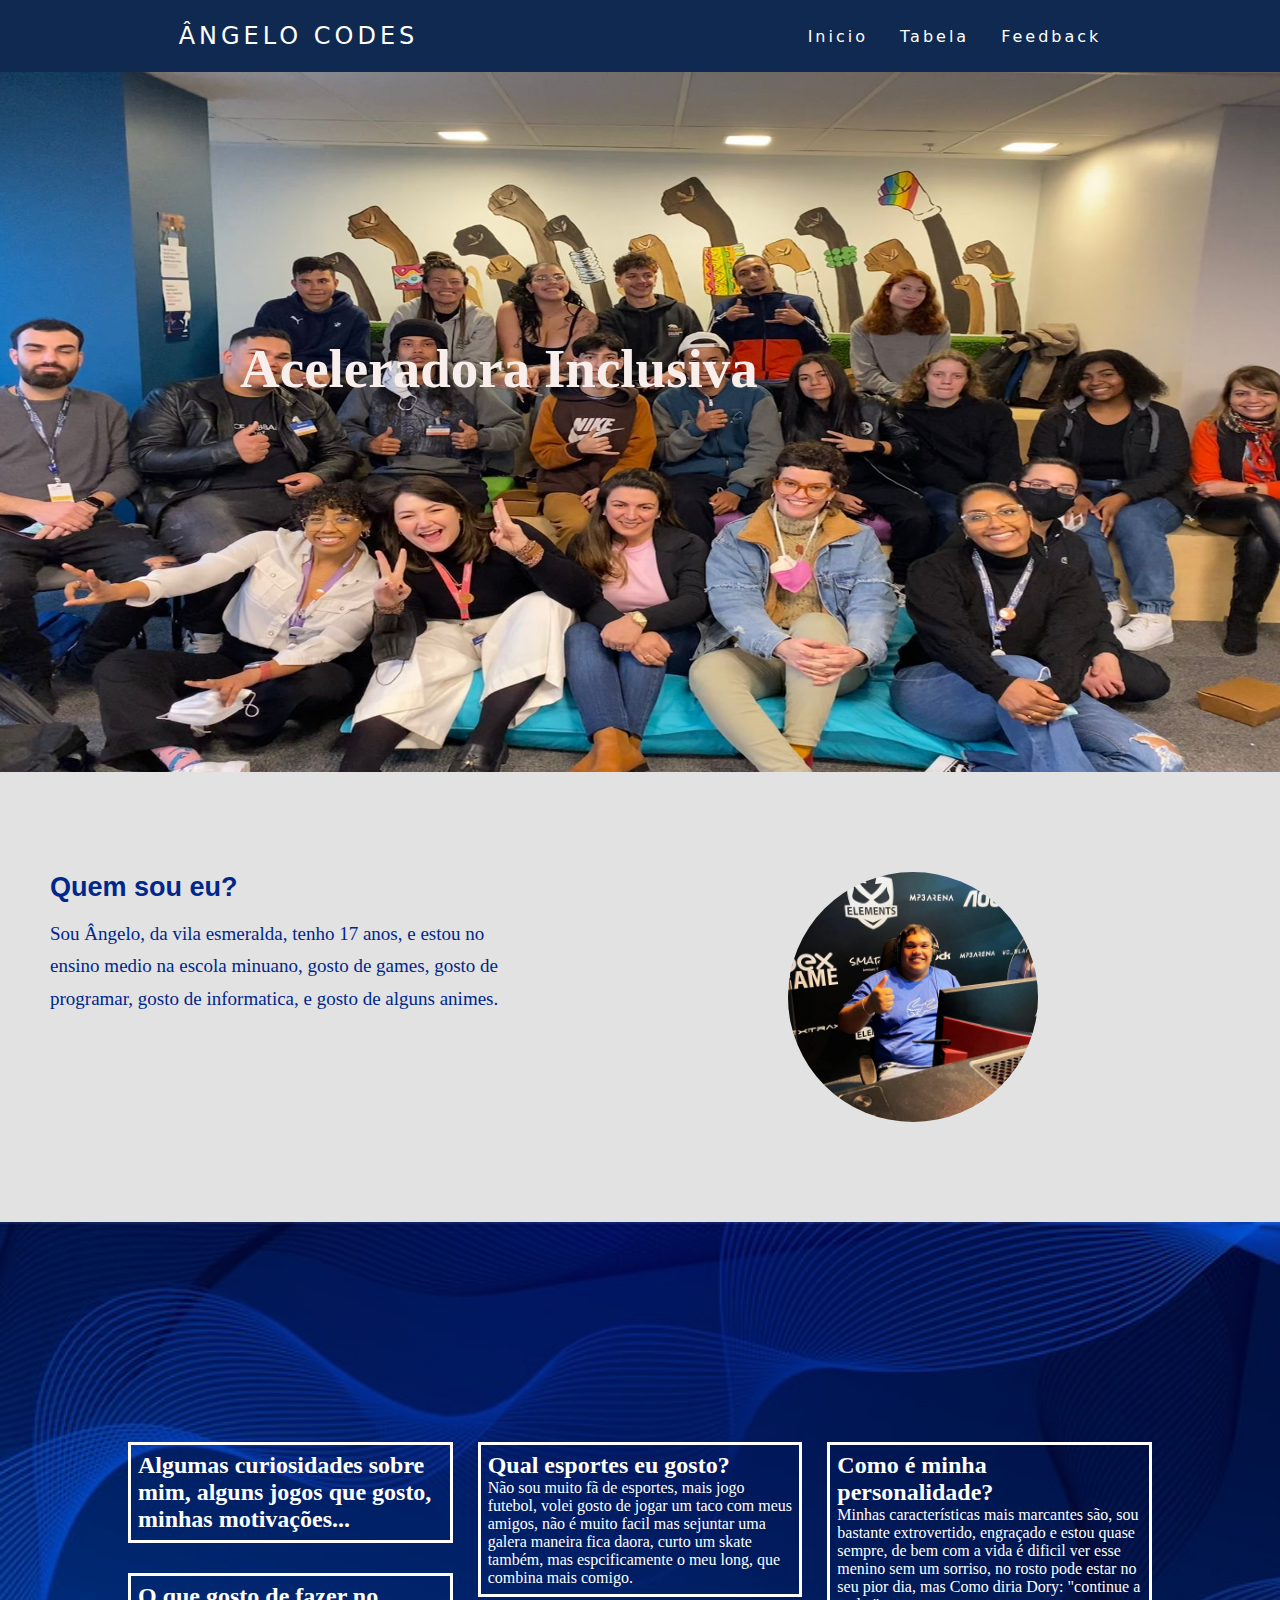
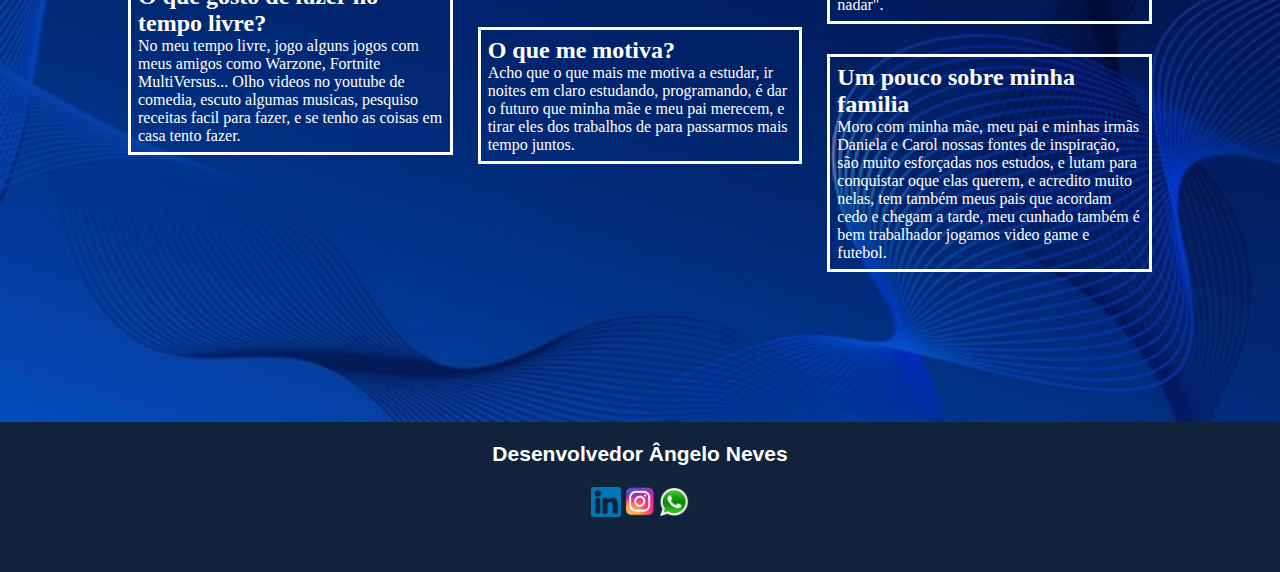
<file: index.html>
<!DOCTYPE html>
<html lang="en">

<head>
  <meta charset="UTF-8">
  <meta http-equiv="X-UA-Compatible" content="IE=edge">
  <meta name="viewport" content="width=device-width, initial-scale=1.0">
  <link rel="stylesheet" type="text/css" href="./css/index.css">
  <title>Quem sou eu</title>
</head>

<body>
  <header>
    <nav>
      <a class="logo" href="/">Ângelo Codes</a>
      <ul class="nav-list">
        <li><a href="/">Inicio</a></li>
        <li><a href="./paginas/tabela.html">Tabela</a></li>
        <li><a href="./paginas/feedback.html">Feedback</a></li>
      </ul>
    </nav>
  </header>
  <section class="primeiraSecao">
    <h1 id="tituloInicial"> Aceleradora Inclusiva </h1>
  </section>

  <section class="segundaSecao">
    <div class="conteudo">
      <h1 class="tituloTexto2">Quem sou eu? </h1>
      <p id="miniTexto">
        Sou Ângelo, da vila esmeralda,
        tenho 17 anos, e estou no ensino medio na escola minuano,
        gosto de games, gosto de programar, gosto de informatica,
        e gosto de alguns animes.
      </p>
      <img id="minhaFoto" src="./img/angelo.jpeg">
  </section>
  </div>

  <section class="terceiraSecao">
    <div class="container2">
      <div class="card">
        <h2>
          Algumas curiosidades sobre mim, alguns jogos que gosto, minhas motivações...
        </h2>
      </div>
      <div class="card">
        <h2> O que gosto de fazer no tempo livre? </h2>
        <p> No meu tempo livre, jogo alguns jogos com meus amigos como Warzone,
          Fortnite MultiVersus... Olho videos no youtube de comedia,
          escuto algumas musicas, pesquiso receitas facil para fazer,
          e se tenho as coisas em casa tento fazer.</p>
      </div>

      <div class="card">
        <h2> Qual esportes eu gosto?</h2>
        <p> Não sou muito fã de esportes, mais jogo futebol,
          volei gosto de jogar um taco com meus amigos,
          não é muito facil mas sejuntar uma galera maneira fica daora,
          curto um skate também, mas espcificamente o meu long,
          que combina mais comigo.</p>
      </div>

      <div class="card">
        <h2> O que me motiva?</h2>
        <p> Acho que o que mais me motiva a estudar, ir noites em claro estudando,
          programando, é dar o futuro que minha mãe e meu pai merecem,
          e tirar eles dos trabalhos de para passarmos mais tempo juntos.</p>
      </div>

      <div class="card">
        <h2> Como é minha personalidade?</h2>
        <p> Minhas características mais marcantes são, sou bastante extrovertido,
          engraçado e estou quase sempre, de bem com a vida é dificil ver esse menino sem um sorriso,
          no rosto pode estar no seu pior dia, mas Como diria Dory: "continue a nadar".</p>
      </div>

      <div class="card">
        <h2> Um pouco sobre minha familia</h2>
        <p> Moro com minha mãe, meu pai e minhas irmãs Daniela e Carol nossas fontes de inspiração,
          são muito esforçadas nos estudos, e lutam para conquistar oque elas querem,
          e acredito muito nelas, tem também meus pais que acordam cedo e chegam a tarde,
          meu cunhado também é bem trabalhador jogamos video game e futebol.</p>
      </div>
  </section>

  <section class="quartaSecao">
    <h1 id="tituloSecao4"> Desenvolvedor Ângelo Neves</h1>
    <div class="final">
      <a href="https://www.linkedin.com/in/%C3%A2ngelo-neves-a2a47124a"><img src="/img/fotoLinkedin.png"
          id="fotoLinkedin"></a>
      <a href="https://instagram.com/qvs_rogeriooo?utm_medium=copy_link"><img src="/img/fotoInstagram.png"
          id="fotoInstagran"></a>
      <a href="http://api.whatsapp.com/send?1=pt_BR&phone=555184600294"><img src="/img/fotoWhats.png"
          id="fotoWhats"></a>
    </div>
  </section>

</body>

</html>
</file>
<file: css/index.css>
* {
  padding: 0px;
  margin: 0px;
}

a {
  color: #fff;
  text-decoration: none;
  transition: 0.3s;
}

a:hover {
  opacity: 0.7;
}

.logo {
  font-size: 24px;
  text-transform: uppercase;
  letter-spacing: 4px;
}

nav {
  display: flex;
  justify-content: space-around;
  align-items: center;
  font-family: system-ui,
    -apple-system, Helvetica, Arial,
    sans-serif;
  background: #102950;
  height: 8vh;
}

.nav-list {
  list-style: none;
  display: flex;
}

.nav-list li {
  letter-spacing: 3px;
  margin-left: 32px;
}

.primeiraSecao {
  background-image: url("/img/fotoTurma.jpeg");

}

.primeiraSecao,
.quintaSecao {
  width: 100%;
  height: 700px;
  background-repeat: no-repeat;
  background-size: 100% 100%;
}

#tituloInicial {
  position: absolute;
  font-family: Impact;
  font-size: 55px;
  top: 337px;
  left: 240px;
  color: #f8efed;
}

.segundaSecao {
  background-color: #e2e2e2;
  column-count: 2;
  padding-top: 100px;
  width: 100%;
  height: 350px;
}

#minhaFoto {
  position: relative;
  left: 140px;
  height: 250px;
  border-radius: 50%;
}

.conteudo {
  width: 80%;
  color: #00278b;
}

.tituloTexto2 {
  font-family: Helvetica;
  font-size: 27px;
  padding-left: 50px;
  padding-bottom: 15px;
}

#miniTexto {
  font-family: Verdana;
  font-size: 19px;
  padding-left: 50px;
  line-height: 1.7em;
}

.terceiraSecao {
  background: url(/img/imagemSecao3.jpg);
  padding-top: 100px;
  width: 100%;
  height: 700px;
  background-repeat: no-repeat;
  background-size: 100% 100%;
}

.container2 {
  column-width: 250px;
  column-gap: 25px;
  width: 80%;
  margin-left: auto;
  margin-right: auto;
  break-inside: avoid;
  page-break-inside: avoid;
  margin-block-start: 120px;
}

.card {
  break-inside: avoid;
  page-break-inside: avoid;
  border: 3px solid white;
  padding: 7px;
  background-color: rgba(0, 0, 255, 0);
  margin-block-end: 30px;
  color: white;
}

#tituloSecao4 {
  font-family: Verdana, Geneva, Tahoma, sans-serif;
  font-size: 21px;
  color: white;
  text-align: center;
  padding-top: 20px;
}

.quartaSecao {
  width: 100%;
  height: 150px;
  background-color: #11233a;
}

#fotoLinkedin,
#fotoInstagran,
#fotoWhats {
  width: 30px;
}

.quintaSecao {
  background-color: #00278b;
}

.sei {
  position: absolute;
  font-size: 22px;
  color: white;
}

.final {
  padding-top: 20px;
  width: 30%;
  margin: auto;
  text-align: center;
}
</file>
